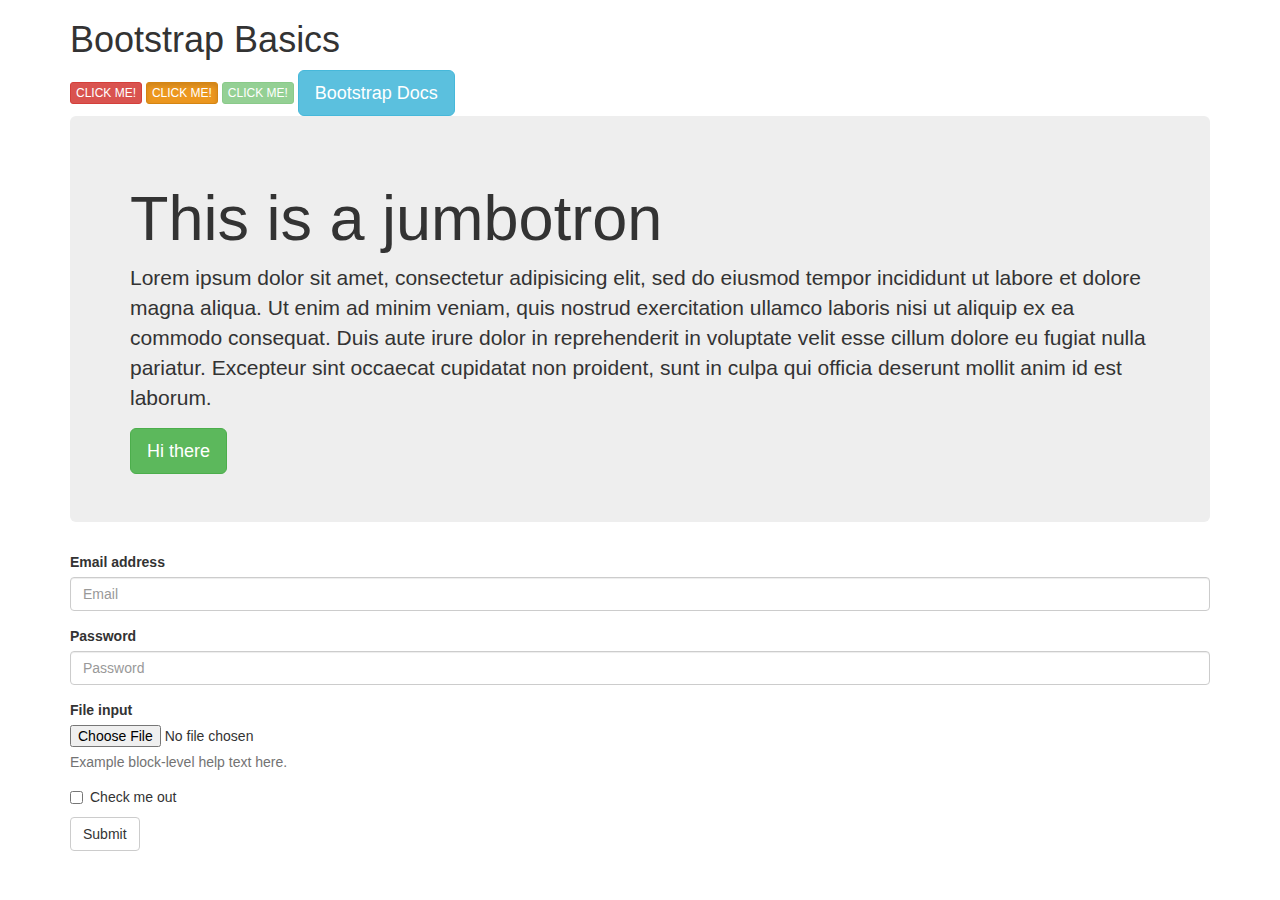
<file: basics.html>
<!DOCTYPE html>
<html>
<head>
	<title>Bootstrap Basics</title>
	<link rel="stylesheet" type="text/css" href="bootstrap.css">
</head>
<body>

<div class="container">

	<h1>Bootstrap Basics</h1>
	<button class="btn btn-danger btn-xs">CLICK ME!</button>
	<button class="btn btn-warning btn-xs active">CLICK ME!</button>
	<button class="btn btn-success btn-xs" disabled="disabled">CLICK ME!</button>

	<a href="http://www.getbootstrap.com" class="btn btn-info btn-lg">Bootstrap Docs</a>

		<div class="jumbotron">	
		<h1>This is a jumbotron</h1>
		<p>Lorem ipsum dolor sit amet, consectetur adipisicing elit, sed do eiusmod
		tempor incididunt ut labore et dolore magna aliqua. Ut enim ad minim veniam,
		quis nostrud exercitation ullamco laboris nisi ut aliquip ex ea commodo
		consequat. Duis aute irure dolor in reprehenderit in voluptate velit esse
		cillum dolore eu fugiat nulla pariatur. Excepteur sint occaecat cupidatat non
		proident, sunt in culpa qui officia deserunt mollit anim id est laborum.</p>
		<button class="btn btn-success btn-lg">Hi there</button>


	</div>

	
			<form>
	  <div class="form-group">
	    <label for="exampleInputEmail1">Email address</label>
	    <input type="email" class="form-control" id="exampleInputEmail1" placeholder="Email">
	  </div>
	  <div class="form-group">
	    <label for="exampleInputPassword1">Password</label>
	    <input type="password" class="form-control" id="exampleInputPassword1" placeholder="Password">
	  </div>
	  <div class="form-group">
	    <label for="exampleInputFile">File input</label>
	    <input type="file" id="exampleInputFile">
	    <p class="help-block">Example block-level help text here.</p>
	  </div>
	  <div class="checkbox">
	    <label>
	      <input type="checkbox"> Check me out
	    </label>
	  </div>
	  <button type="submit" class="btn btn-default">Submit</button>
	</form>

</div>

</body>
</html>
</file>
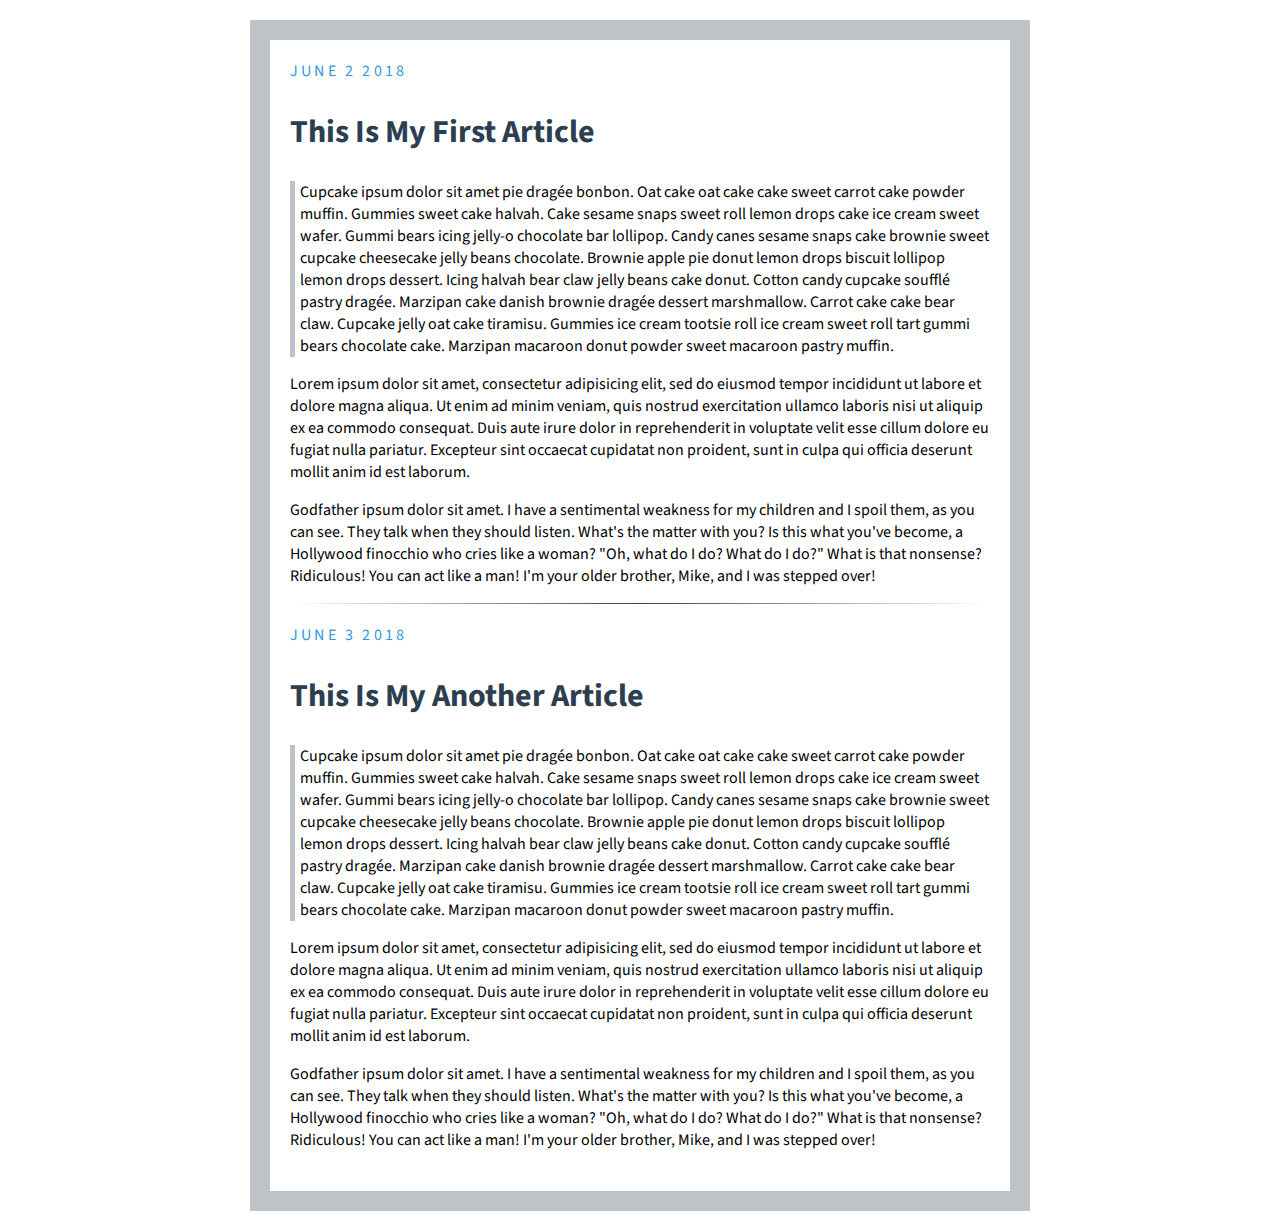
<file: blog.html>
<!DOCTYPE html>
<html>
<head>
	<title>Blog</title>
	<link rel="stylesheet" type="text/css" href="blogstuff.css">
	<link href="https://fonts.googleapis.com/css?family=Source+Sans+Pro:400,700" rel="stylesheet">
</head>
<body>

<div class="post">

	<div class="date">June 2 2018</div>
	
	<h2>This Is My First Article</h2>

	<p class="quote">Cupcake ipsum dolor sit amet pie dragée bonbon. Oat cake oat cake cake sweet carrot cake powder muffin. Gummies sweet cake halvah. Cake sesame snaps sweet roll lemon drops cake ice cream sweet wafer. Gummi bears icing jelly-o chocolate bar lollipop. Candy canes sesame snaps cake brownie sweet cupcake cheesecake jelly beans chocolate. Brownie apple pie donut lemon drops biscuit lollipop lemon drops dessert. Icing halvah bear claw jelly beans cake donut. Cotton candy cupcake soufflé pastry dragée. Marzipan cake danish brownie dragée dessert marshmallow. Carrot cake cake bear claw. Cupcake jelly oat cake tiramisu. Gummies ice cream tootsie roll ice cream sweet roll tart gummi bears chocolate cake. Marzipan macaroon donut powder sweet macaroon pastry muffin.
	</p>

	<p>Lorem ipsum dolor sit amet, consectetur adipisicing elit, sed do eiusmod
	tempor incididunt ut labore et dolore magna aliqua. Ut enim ad minim veniam,
	quis nostrud exercitation ullamco laboris nisi ut aliquip ex ea commodo
	consequat. Duis aute irure dolor in reprehenderit in voluptate velit esse
	cillum dolore eu fugiat nulla pariatur. Excepteur sint occaecat cupidatat non
	proident, sunt in culpa qui officia deserunt mollit anim id est laborum.</p>

	<p>Godfather ipsum dolor sit amet. I have a sentimental weakness for my children and I spoil them, as you can see. They talk when they should listen. What's the matter with you? Is this what you've become, a Hollywood finocchio who cries like a woman? "Oh, what do I do? What do I do?" What is that nonsense? Ridiculous! You can act like a man! I'm your older brother, Mike, and I was stepped over!
	</p>

	<hr>

</div>



<div class ="post">

	<div class="date">June 3 2018</div>
	
	<h2>This Is My Another Article</h2>

	<p class="quote">Cupcake ipsum dolor sit amet pie dragée bonbon. Oat cake oat cake cake sweet carrot cake powder muffin. Gummies sweet cake halvah. Cake sesame snaps sweet roll lemon drops cake ice cream sweet wafer. Gummi bears icing jelly-o chocolate bar lollipop. Candy canes sesame snaps cake brownie sweet cupcake cheesecake jelly beans chocolate. Brownie apple pie donut lemon drops biscuit lollipop lemon drops dessert. Icing halvah bear claw jelly beans cake donut. Cotton candy cupcake soufflé pastry dragée. Marzipan cake danish brownie dragée dessert marshmallow. Carrot cake cake bear claw. Cupcake jelly oat cake tiramisu. Gummies ice cream tootsie roll ice cream sweet roll tart gummi bears chocolate cake. Marzipan macaroon donut powder sweet macaroon pastry muffin.
	</p>

	<p>Lorem ipsum dolor sit amet, consectetur adipisicing elit, sed do eiusmod
	tempor incididunt ut labore et dolore magna aliqua. Ut enim ad minim veniam,
	quis nostrud exercitation ullamco laboris nisi ut aliquip ex ea commodo
	consequat. Duis aute irure dolor in reprehenderit in voluptate velit esse
	cillum dolore eu fugiat nulla pariatur. Excepteur sint occaecat cupidatat non
	proident, sunt in culpa qui officia deserunt mollit anim id est laborum.</p>

	<p>Godfather ipsum dolor sit amet. I have a sentimental weakness for my children and I spoil them, as you can see. They talk when they should listen. What's the matter with you? Is this what you've become, a Hollywood finocchio who cries like a woman? "Oh, what do I do? What do I do?" What is that nonsense? Ridiculous! You can act like a man! I'm your older brother, Mike, and I was stepped over!
	</p>
	
</div>



</body>
</html>
</file>
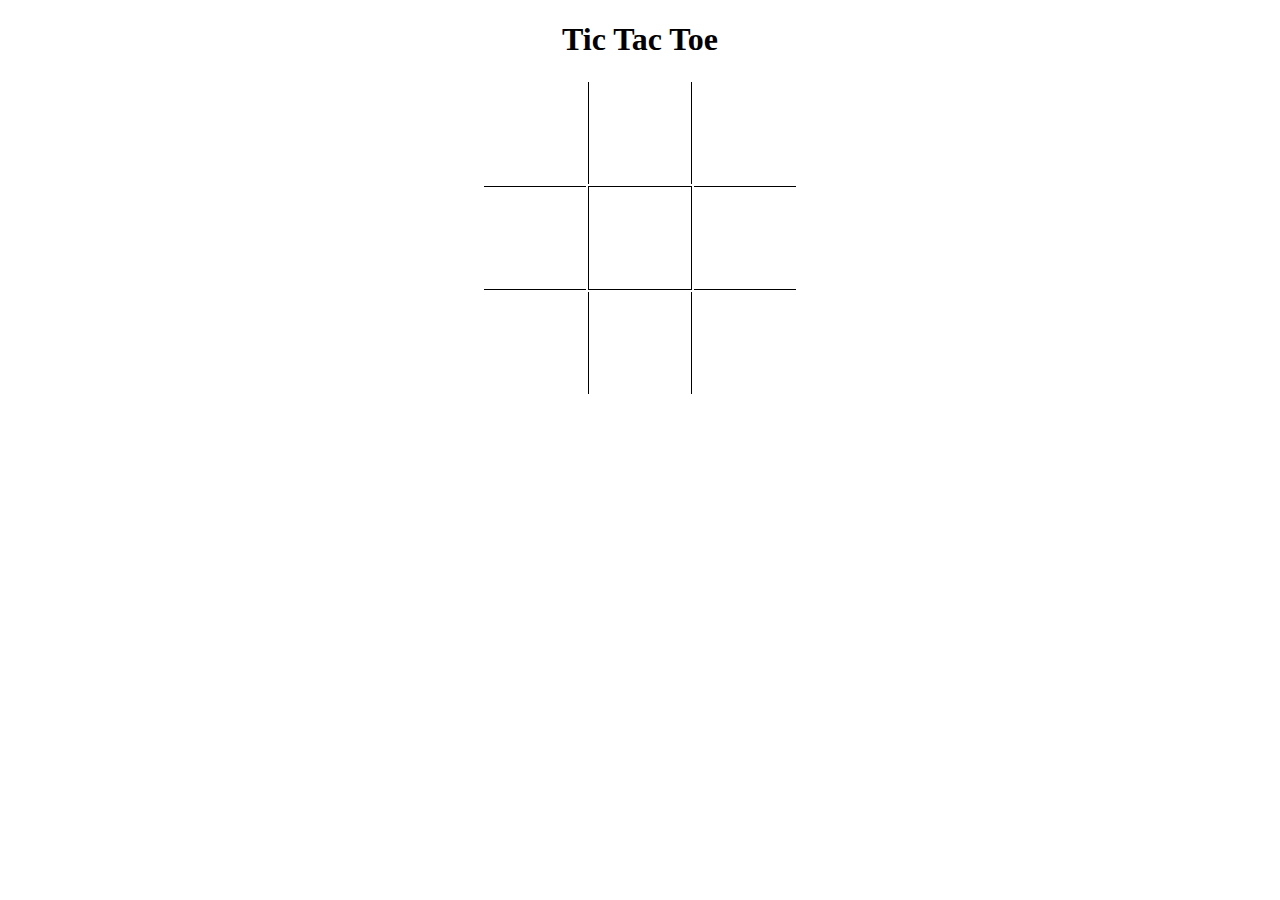
<file: board.html>
<!DOCTYPE html>
<html>
<head>
	<title>TTT Board</title>
	<style type="text/css">

	table{
		margin: auto;
	}
	
	h1{
		text-align:center;
	}
		td{
			width: 100px;
			height: 100px;

		}

		.vertical {
			border-left: 1px solid black;
			border-right: 1px solid black;
		}

		.horizontal{
			border-top: 1px solid black;
			border-bottom: 1px solid black;
		}
	</style>
</head>
<body>

	<h1>Tic Tac Toe</h1>

<table>
	<tr>
		<td></td>
		<td class="vertical"></td>
		<td></td>
	</tr>

	<tr>
		<td class="horizontal"></td>
		<td class="vertical horizontal"></td>
		<td class="horizontal"></td>
	</tr>

	<tr>
		<td></td>
		<td class="vertical"></td>
		<td></td>
	</tr>
</table>

</body>
</html>
</file>
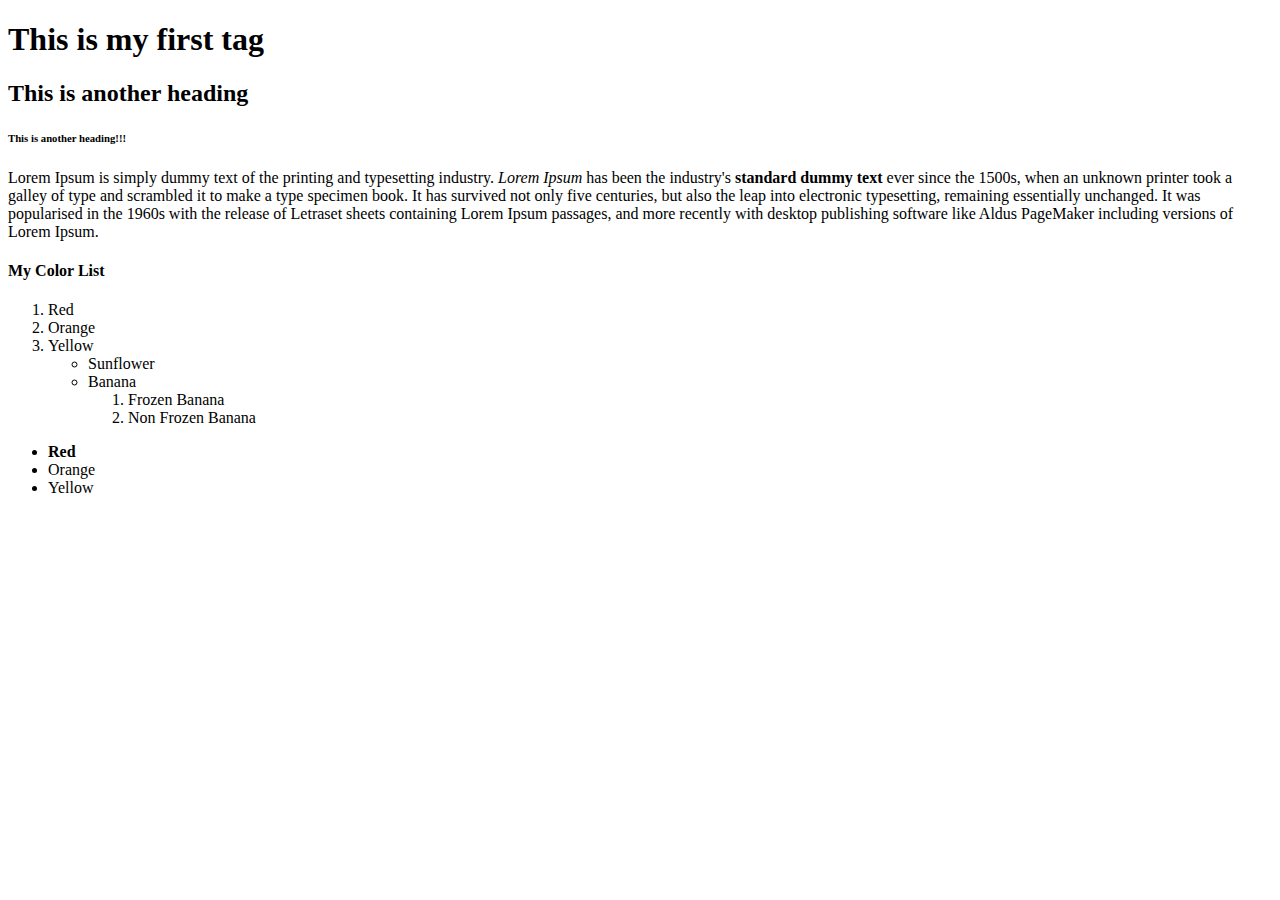
<file: firstPage.html>
<!DOCTYPE html>

<html>
<head>

<!-- metadata goes in the head -->

	<title>My First Page</title>
</head>
<body>
<!-- content goes in the bodfy -->
	<h1>This is my first tag</h1>
	<h2>This is another heading</h2>
	<h6>This is another heading!!!</h6>


	<p>Lorem Ipsum is simply dummy text of the printing and typesetting industry. <em>Lorem Ipsum</em> has been the industry's <strong>standard dummy text</strong> ever since the 1500s, when an unknown printer took a galley of type and scrambled it to make a type specimen book. It has survived not only five centuries, but also the leap into electronic typesetting, remaining essentially unchanged. It was popularised in the 1960s with the release of Letraset sheets containing Lorem Ipsum passages, and more recently with desktop publishing software like Aldus PageMaker including versions of Lorem Ipsum.</p>

	<h4> My Color List </h4>
	<ol>
		<li>Red</li>
		<li>Orange</li>
		<li>Yellow
			<ul>
				<li>Sunflower</li>
				<li>Banana
					<ol>
					<li>Frozen Banana</li>
					<li>Non Frozen Banana</li>
					</ol>

				</li>
			</ul>
		</li>
	</ol>

	<ul>
		<li><strong>Red</strong></li>
		<li>Orange</li>
		<li>Yellow</li>
	</ul>


</body>
</html>
</file>
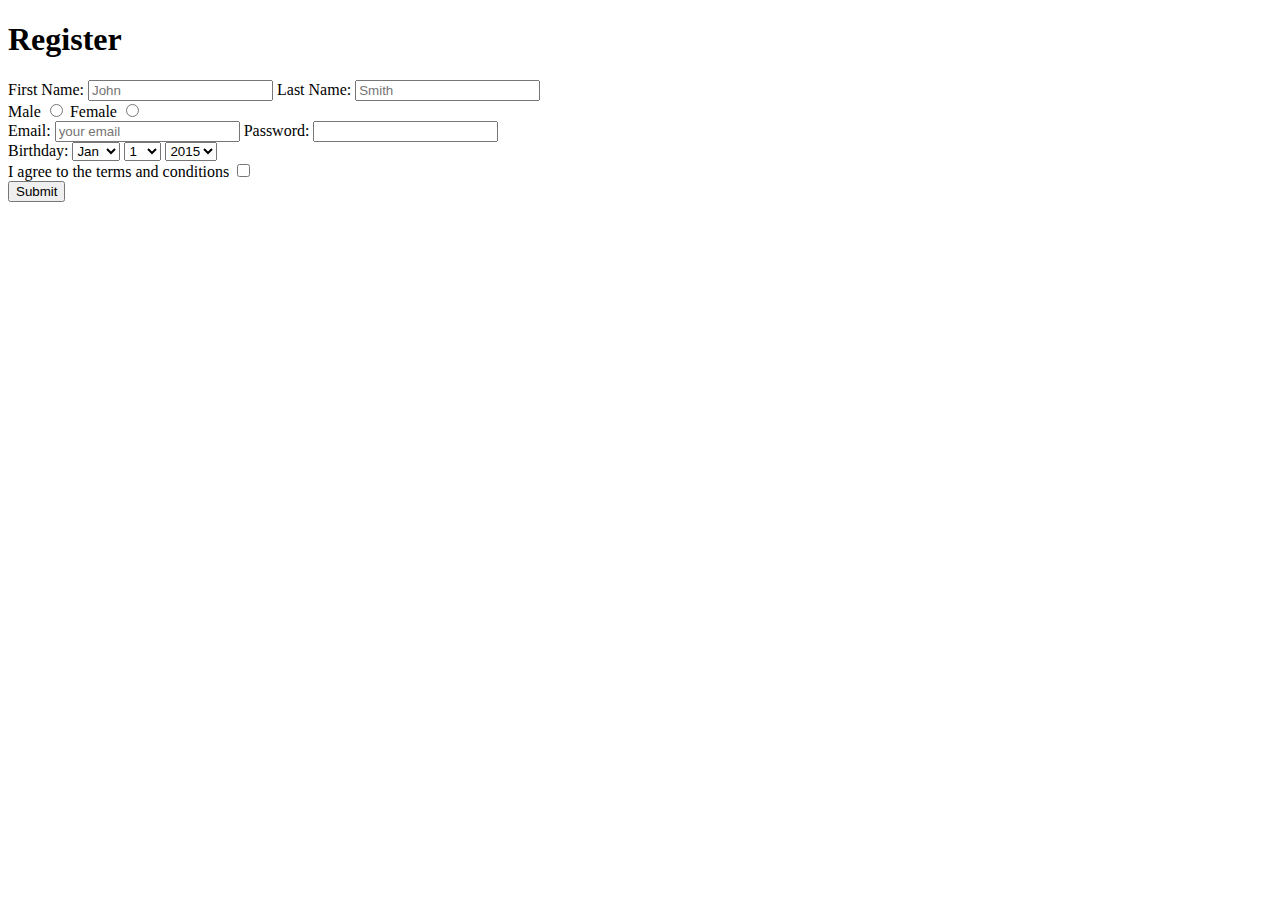
<file: forms.html>
<!DOCTYPE html>
<html>

<head>
<title>Forms</title>
</head>

<body>

<h1>Register</h1>

<form>

	<label for="FirstName">First Name: </label>
	<input name="fname" id="FirstName" placeholder="John" type ="text" required>
	<label for="LastName">Last Name: </label>
	<input name="lname" id="LastName" placeholder="Smith" type ="text" required>
	<br>
	<label for="button1">Male</label>
	<input type="radio" name="gender" id="button1" value="choice1">
	<label for="button2">Female</label>
	<input type="radio" name="gender" id="button2" value="choice2">
	<br>
	<label for="email">Email: </label>
	<input type="email" name="email" id="email" placeholder="your email" required>
	<label for="password">Password: </label>
	<input type="password" name="password" id="password" required>
	<br>
	<label for="selectbday">Birthday: </label>
	<select name="selectbday" id="selectbday">
		<option value="january">Jan</option>
        <option value="february">Feb</option>
        <option value="march">Mar</option>
        <option value="april">Apr</option>
        <option value="may">May</option>
        <option value="june">Jun</option>
        <option value="july">Jul</option>
        <option value="august">Aug</option>
        <option value="september">Sep</option>
        <option value="october">Oct</option>
        <option value="november">Nov</option>
        <option value="december">Dec</option>
	</select>
	 <select name="birthday-day" id="day">
        <option value="1">1</option>
        <option value="2">2</option>
        <option value="3">3</option>
        <option value="4">4</option>
        <option value="5">5</option>
        <option value="6">6</option>
        <option value="7">7</option>
        <option value="8">8</option>
        <option value="9">9</option>
        <option value="10">10</option>
        <option value="11">11</option>
        <option value="12">12</option>
        <option value="13">13</option>
        <option value="14">14</option>
        <option value="15">15</option>
        <option value="16">16</option>
        <option value="17">17</option>
        <option value="18">18</option>
        <option value="19">19</option>
        <option value="20">20</option>
        <option value="21">21</option>
        <option value="22">22</option>
        <option value="23">23</option>
        <option value="24">24</option>
        <option value="25">25</option>
        <option value="26">26</option>
        <option value="27">27</option>
        <option value="28">28</option>
        <option value="29">29</option>
        <option value="30">30</option>
        <option value="31">31</option>
      </select>
      
      <select name="birthday-year" id="year">
        <option value="2015">2015</option>
        <option value="2014">2014</option>
        <option value="2013">2013</option>
        <option value="2012">2012</option>
        <option value="2011">2011</option>
        <option value="2010">2010</option>
        <option value="2009">2009</option>
        <option value="2008">2008</option>
        <option value="2007">2007</option>
        <option value="2006">2006</option>
        <option value="2005">2005</option>
        <option value="2004">2004</option>
        <option value="2003">2003</option>
        <option value="2002">2002</option>
        <option value="2001">2001</option>
        <option value="2000">2000</option>
        <option value="1999">1999</option>
        <option value="1998">1998</option>
        <option value="1997">1997</option>
        <option value="1996">1996</option>
        <option value="1995">1995</option>
        <option value="1994">1994</option>
        <option value="1993">1993</option>
        <option value="1992">1992</option>
        <option value="1991">1991</option>
        <option value="1990">1990</option>
        <option value="1989">1989</option>
        <option value="1988">1988</option>
        <option value="1987">1987</option>
        <option value="1986">1986</option>
        <option value="1985">1985</option>
        <option value="1984">1984</option>
        <option value="1983">1983</option>
        <option value="1982">1982</option>
        <option value="1981">1981</option>
        <option value="1980">1980</option>
        <option value="1979">1979</option>
        <option value="1978">1978</option>
        <option value="1977">1977</option>
        <option value="1976">1976</option>
        <option value="1975">1975</option>
        <option value="1974">1974</option>
        <option value="1973">1973</option>
        <option value="1972">1972</option>
        <option value="1971">1971</option>
        <option value="1970">1970</option>
        <option value="1969">1969</option>
        <option value="1968">1968</option>
        <option value="1967">1967</option>
    </select>
        <br>


     <label for="checkbox">I agree to the terms and conditions </label>
	<input type="checkbox" name="checkbox" id="checkbox">
	<br>
	<input type="submit" value="Submit">


</form>

</body>

</html>
</file>
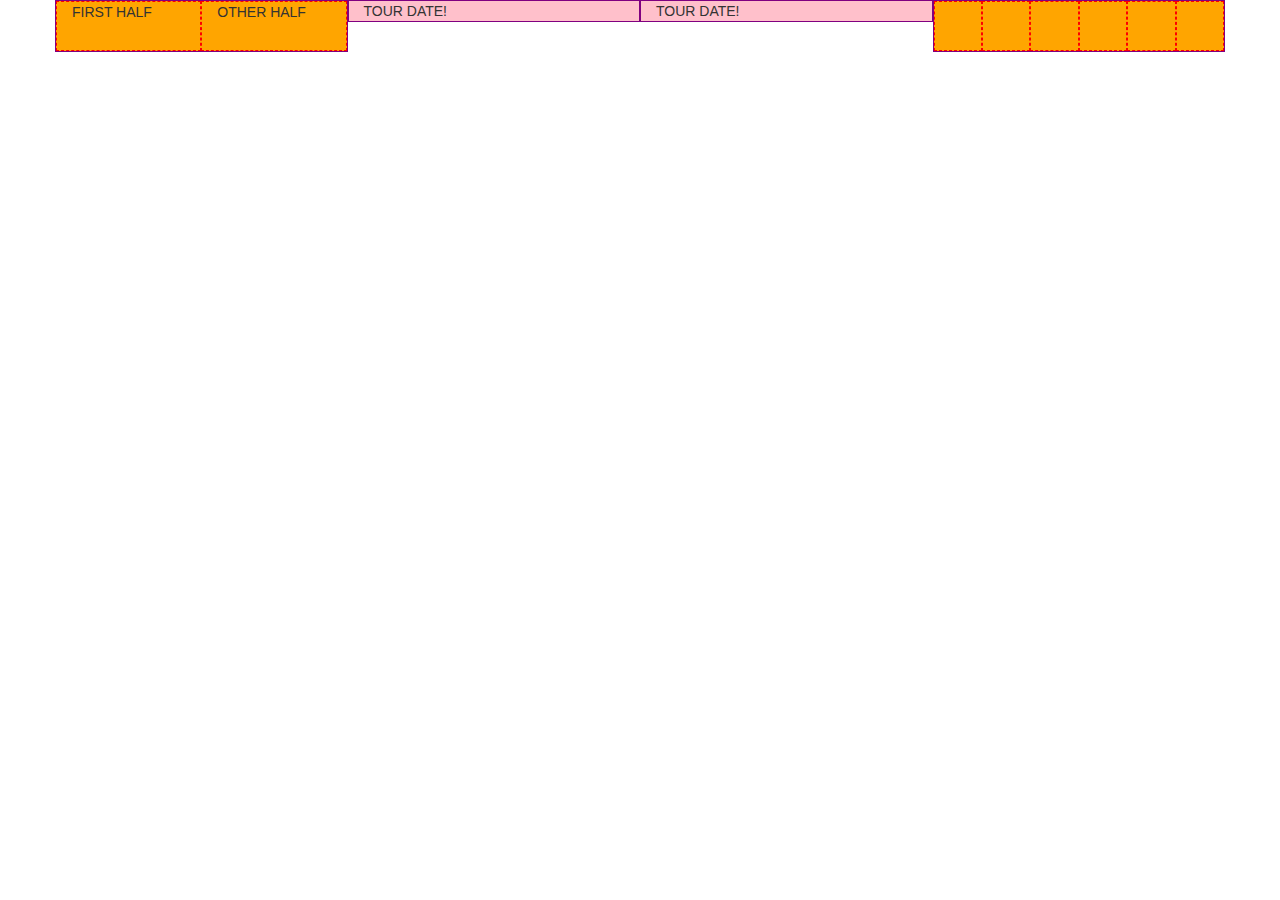
<file: grid.html>
<!DOCTYPE html>
<html>
<head>
	<title>Bootstrap Grid System</title>
	<link rel="stylesheet" type="text/css" href="bootstrap.css">

	<style type="text/css">
		.pink{
			background: pink;
			border: 1px solid purple;
		}

		.orange{
			background: orange;
			border: 1px dashed red;
			height: 50px;
		}
	</style>
</head>
<body>

	<div class="container">
<!-- 		<div class="row">
			<div class="col-lg-1 col-md-2 pink" >COL LG 1</div>
			<div class="col-lg-1 col-md-2 pink" >COL LG 1</div>
			<div class="col-lg-1 col-md-2 pink" >COL LG 1</div>
			<div class="col-lg-1 col-md-2 pink" >COL LG 1</div>
			<div class="col-lg-1 col-md-2 pink" >COL LG 1</div>
			<div class="col-lg-1 col-md-2 pink" >COL LG 1</div>
			<div class="col-lg-1 col-md-2 pink" >COL LG 1</div>
			<div class="col-lg-1 col-md-2 pink" >COL LG 1</div>
			<div class="col-lg-1 col-md-2 pink" >COL LG 1</div>
			<div class="col-lg-1 col-md-2 pink" >COL LG 1</div>
			<div class="col-lg-1 col-md-2 pink" >COL LG 1</div>
			<div class="col-lg-1 col-md-2 pink" >COL LG 1</div>
		</div> -->
		<div class="row">
			<div class="col-md-3 col-sm-6 pink">
				<div class="row">
					<div class="col-lg-6 orange">FIRST HALF</div>
					<div class="col-lg-6 orange">OTHER HALF</div>
				</div>
			</div>
			<div class="col-md-3 col-sm-6 pink">TOUR DATE!</div>
			<div class="col-md-3 col-sm-6 pink">TOUR DATE!</div>
			<div class="col-md-3 col-sm-6 pink">
				<div class="row">
					<div class="col-lg-2 orange"></div>
					<div class="col-lg-2 orange"></div>
					<div class="col-lg-2 orange"></div>
					<div class="col-lg-2 orange"></div>
					<div class="col-lg-2 orange"></div>
					<div class="col-lg-2 orange"></div>
				</div>
			</div>
		</div>
	</div>

</body>
</html>
</file>
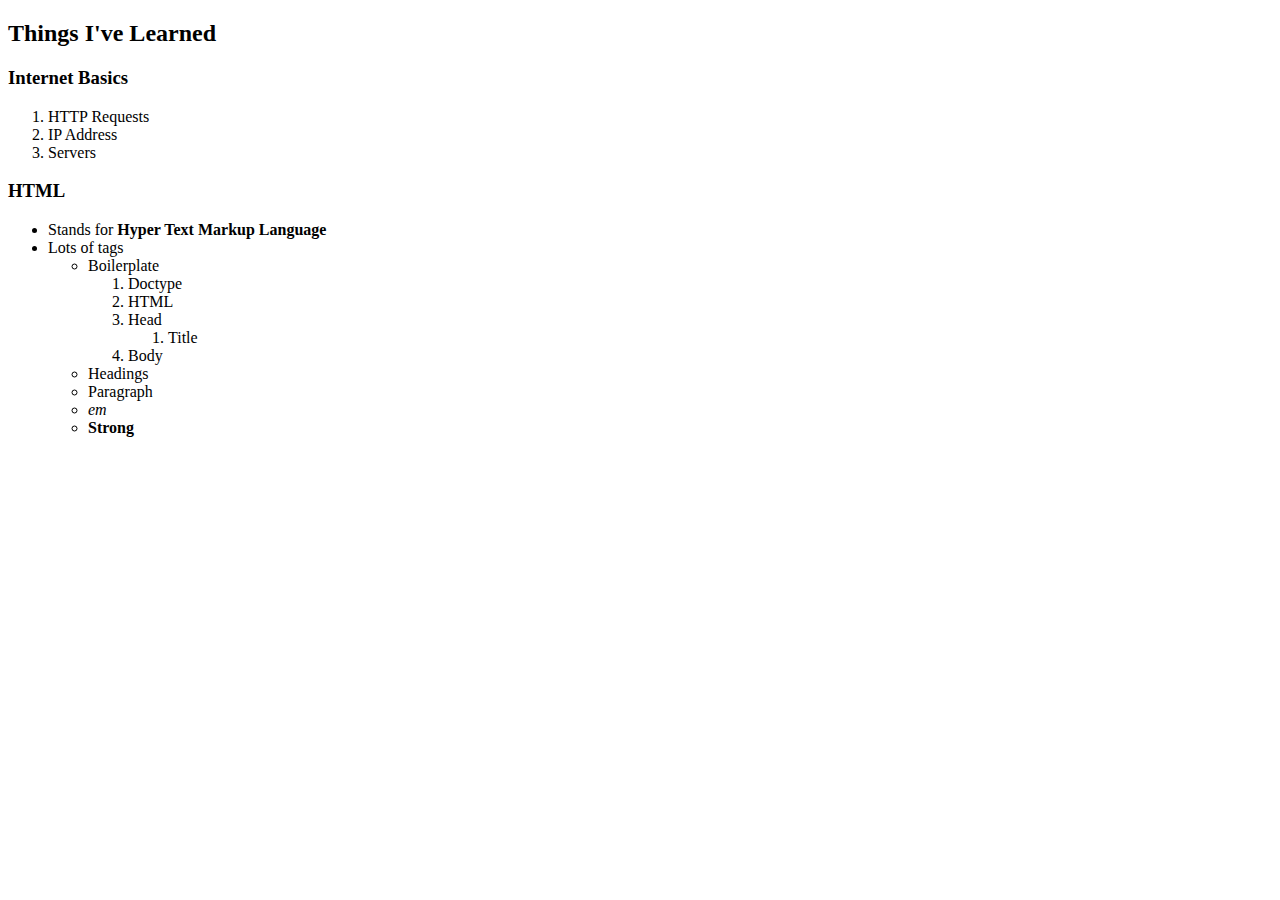
<file: quiz1.html>
<!DOCTYPE html>

<html>
<head>

	<title>Things I've Learned</title>

</head>

<body>

	<h2> Things I've Learned</h2>

	<h3> Internet Basics</h3>

	<ol>
		<li>HTTP Requests</li>
		<li>IP Address</li>
		<li>Servers</li>

	</ol>

	<h3>HTML</h3>

	<ul>
		<li>Stands for <strong>Hyper Text Markup Language</strong>
		<li>Lots of tags
			<ul>
				<li>Boilerplate</li>
					<ol>
						<li>Doctype</li>
						<li>HTML</li>
						<li> Head</li>
							<ol>
								<li>Title</li>
							</ol>
						<li>Body</li>

					</ol>
				<li>Headings</li>
				<li>Paragraph</li>
				<li><em>em</em></li>
				<li><strong>Strong</strong></li>
			</ul>
	</ul>

</body>
</html>
</file>
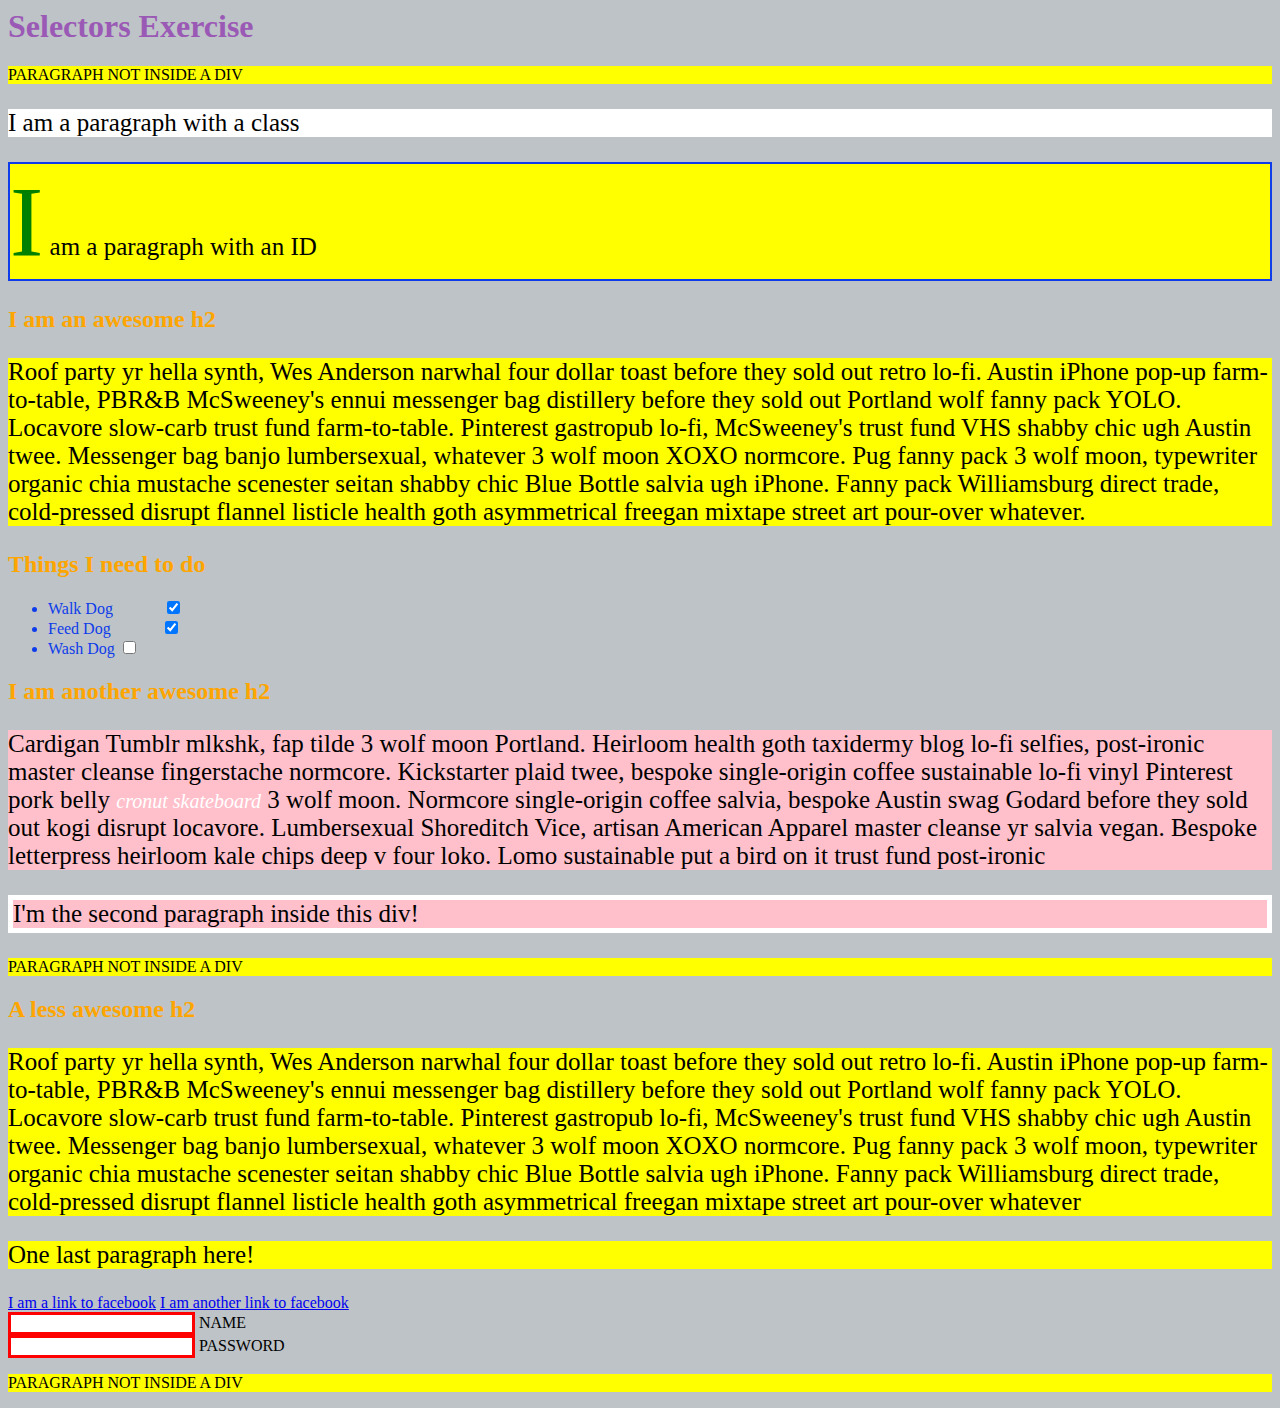
<file: selectorsExercise.html>
<html>
<head>
  <meta charset="UTF-8">
  <title>Selectors Exercise</title>
  <link rel="stylesheet" type="text/css" href="selectors.css">
</head>
<body>
  <h1>Selectors Exercise</h1>

<p>PARAGRAPH NOT INSIDE A DIV</p>

<div>
  <p class="hello">I am a paragraph with a class</p>
  <p id="special">I am a paragraph with an ID</p>

  <h2>I am an awesome h2</h2>
  
  
  <p>Roof party yr hella synth, Wes Anderson narwhal four dollar toast before they sold out retro lo-fi. Austin iPhone pop-up farm-to-table, PBR&B McSweeney's ennui messenger bag distillery before they sold out Portland wolf fanny pack YOLO. Locavore slow-carb trust fund farm-to-table. Pinterest gastropub lo-fi, McSweeney's trust fund VHS shabby chic ugh Austin twee. Messenger bag banjo lumbersexual, whatever 3 wolf moon XOXO normcore. Pug fanny pack 3 wolf moon, typewriter organic chia mustache scenester seitan shabby chic Blue Bottle salvia ugh iPhone. Fanny pack Williamsburg direct trade, cold-pressed disrupt flannel listicle health goth asymmetrical freegan mixtape street art pour-over whatever.</p>

</div>

<div>
  <h2>Things I need to do</h2>

  <ul>
    <li>Walk Dog <input type="checkbox" checked> </li>
    <li>Feed Dog <input type="checkbox" checked> </li>
    <li>Wash Dog <input type="checkbox"></li>
  </ul>
</div>

<div>
  <h2>I am another awesome h2</h2>

  <p>Cardigan Tumblr mlkshk, fap tilde 3 wolf moon Portland. Heirloom health goth taxidermy blog lo-fi selfies, post-ironic master cleanse fingerstache normcore. Kickstarter plaid twee, bespoke single-origin coffee sustainable lo-fi vinyl Pinterest pork belly <em>cronut skateboard</em> 3 wolf moon. Normcore single-origin coffee salvia, bespoke Austin swag Godard before they sold out kogi disrupt locavore. Lumbersexual Shoreditch Vice, artisan American Apparel master cleanse yr salvia vegan. Bespoke letterpress heirloom kale chips deep v four loko. Lomo sustainable put a bird on it trust fund post-ironic</p>

  <p>I'm the second paragraph inside this div!</p>
</div>

<p>PARAGRAPH NOT INSIDE A DIV</p>


<div>
  <h2>A less awesome h2</h2>

  <p>Roof party yr hella synth, Wes Anderson narwhal four dollar toast before they sold out retro lo-fi. Austin iPhone pop-up farm-to-table, PBR&B McSweeney's ennui messenger bag distillery before they sold out Portland wolf fanny pack YOLO. Locavore slow-carb trust fund farm-to-table. Pinterest gastropub lo-fi, McSweeney's trust fund VHS shabby chic ugh Austin twee. Messenger bag banjo lumbersexual, whatever 3 wolf moon XOXO normcore. Pug fanny pack 3 wolf moon, typewriter organic chia mustache scenester seitan shabby chic Blue Bottle salvia ugh iPhone. Fanny pack Williamsburg direct trade, cold-pressed disrupt flannel listicle health goth asymmetrical freegan mixtape street art pour-over whatever</p>

  <p>One last paragraph here!</p>

  <a href="http://www.facebook.com">I am a link to facebook</a>
  <a href="http://www.facebook.com">I am another link to facebook</a>
  <br>

  <input type="text" name="name" /><label> Name</label><br/>
  <input type="password" name="password" /><label> Password</label><br/>

</div>

<p>PARAGRAPH NOT INSIDE A DIV</p>

</body>
</html>
</file>
<file: blogstuff.css>
body{
	border: 20px solid #bdc3c7;
	padding: 20px;
	max-width: 700px;
	width: 80%;
	margin: 20px auto;
	font-family: Source Sans Pro;
}

.quote{
	border-left: 5px solid #bdc3c7;
	padding-left: 5px;
}

.date{
	color: #3498db;
	text-transform: uppercase;
	letter-spacing: 0.2rem;
}

.post{
	margin-bottom: 20px;
}

h2{
	color: #2c3e50;
	font-size: 2.0rem;
}

hr{
	border: 0;
    height: 1px;
    background-image: linear-gradient(to right, rgba(0, 0, 0, 0), rgba(0, 0, 0, 0.75), rgba(0, 0, 0, 0));
}
</file>
<file: selectors.css>
/* Style the HTML elements according to the following instructions. 
DO NOT ALTER THE EXISTING HTML TO DO THIS.  WRITE ONLY CSS!

/* Give the <body> element a background of #bdc3c7*/

body{
	background: #bdc3c7;
}

/* Make the <h1> element #9b59b6*/

h1{
	color: #9b59b6;
}

/* Make all <h2> elements orange */

h2{
	color: orange;
}


/* Make all <li> elements blue(pick your own hexadecimal blue)*/ 

li{
	color: #0E3CEA;
}

/*Change the background on every paragraph to be yellow*/

p{
	background: yellow;
}

/*Make all inputs have a 3px red border*/

input{
	border: 3px solid red;
}


/* Give everything with the class 'hello' a white background*/

.hello{
	background: white;
}

/* Give the element with id 'special' a 2px solid blue border(pick your own rgb blue)*/

#special{
	border: 2px solid #0E3CEA;
}

/*Make all the <p>'s that are nested inside of divs 25px font(font-size: 25px)*/

div p{
	font-size: 25px;
}

/*Make only inputs with type 'text' have a gray background*/

input [type="text"]{
	background: grey;
}

/* Give both <p>'s inside the 3rd <div> a pink background*/

div:nth-of-type(3) p{
	background: pink;
}

/* Give the 2nd <p> inside the 3rd <div> a 5px white border*/

div:nth-of-type(3) p:nth-of-type(2){
	border: 5px solid white;
}

/* Make the <em> in the 3rd <div> element white and 20px font(font-size:20px)*/

div:nth-of-type(3) em{
	color:white;
	font-size:20px;
}

/*BONUS CHALLENGES*/
/*You may need to research some other selectors and properties*/

/*Make all "checked" checkboxes have a left margin of 50px(margin-left: 50px)*/

input:checked{
	margin-left: 50px;
}

/* Make the <label> elements all UPPERCASE without changing the HTML(definitely look this one up*/

label{
	text-transform: uppercase;
}

/*Make the first letter of the element with id 'special' green and 100px font size(font-size: 100)*/

#special:first-letter{
	color: green;
	font-size: 100px;
}

/*Make the <h1> element's color change to blue when hovered over */

h1:hover {
	color: blue;
}

/*Make the <a> element's that have been visited gray */

a:visited{
	color: gray;
}
</file>
